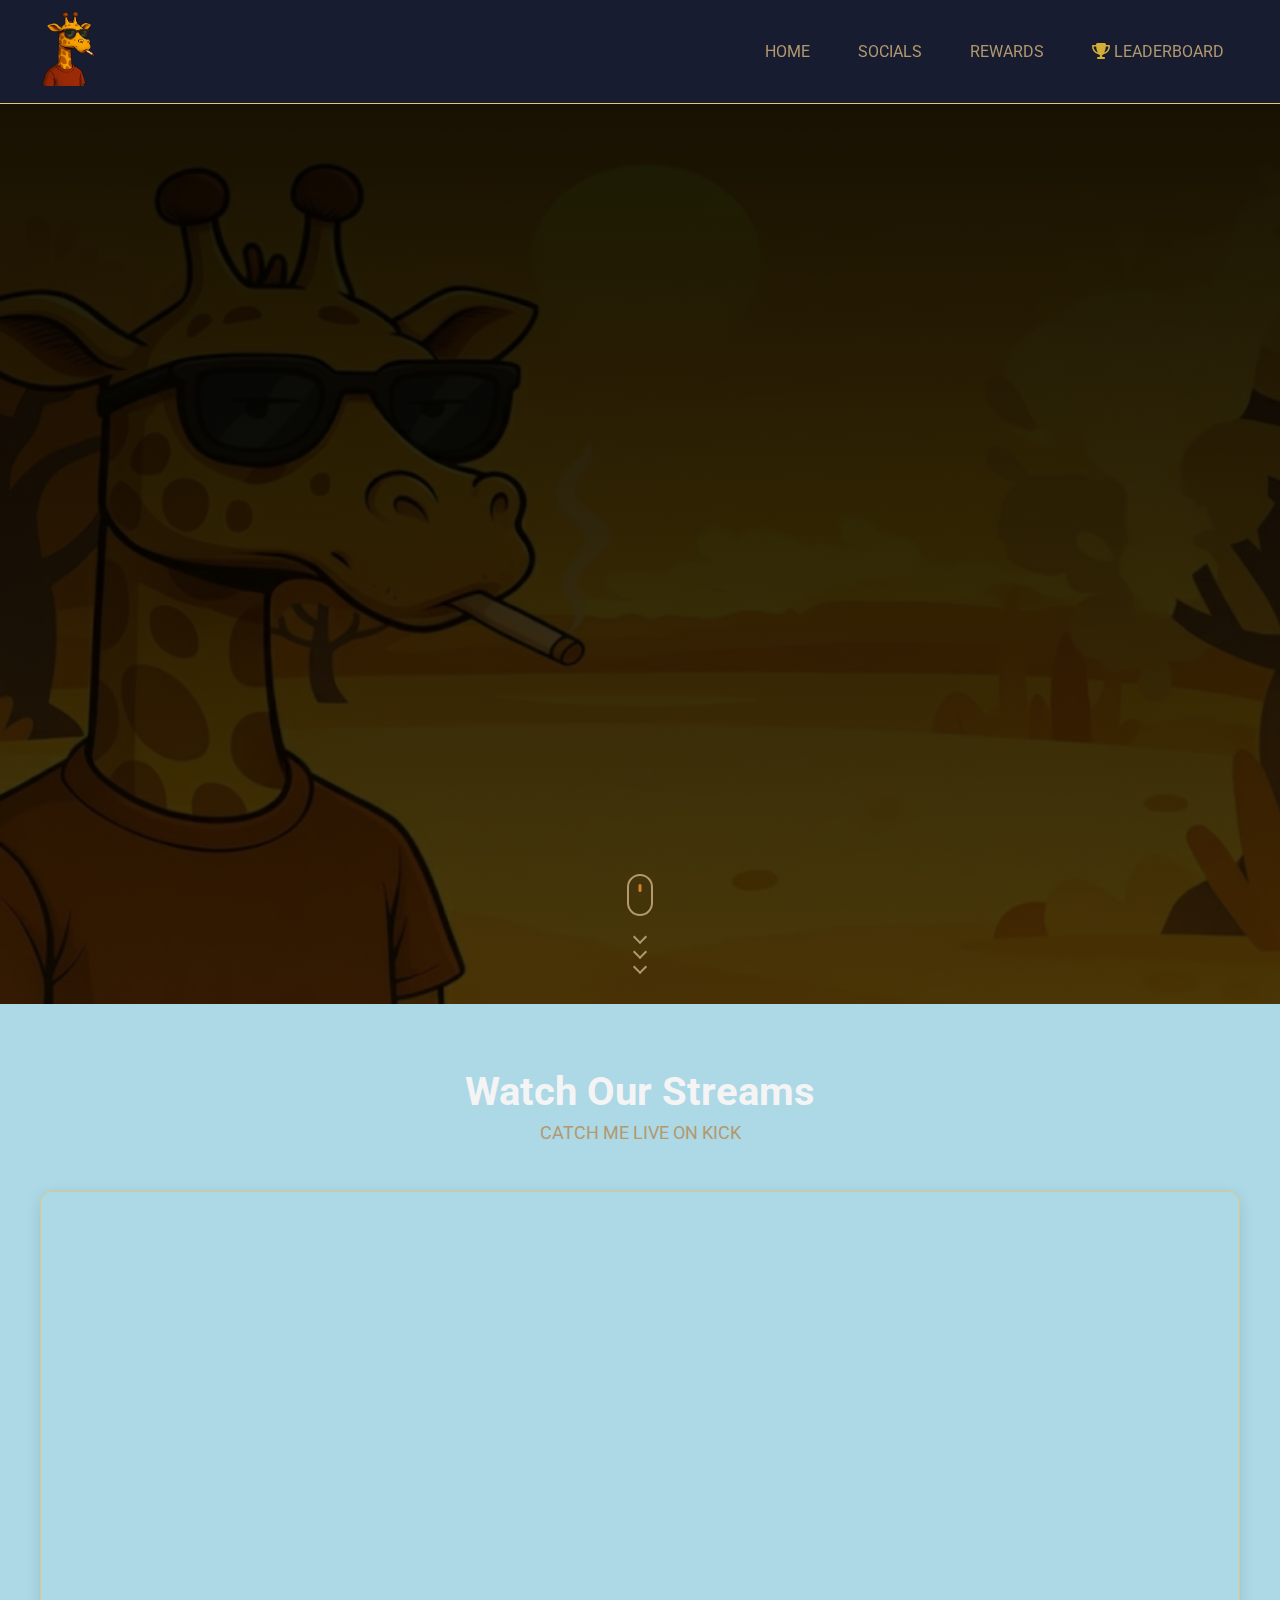
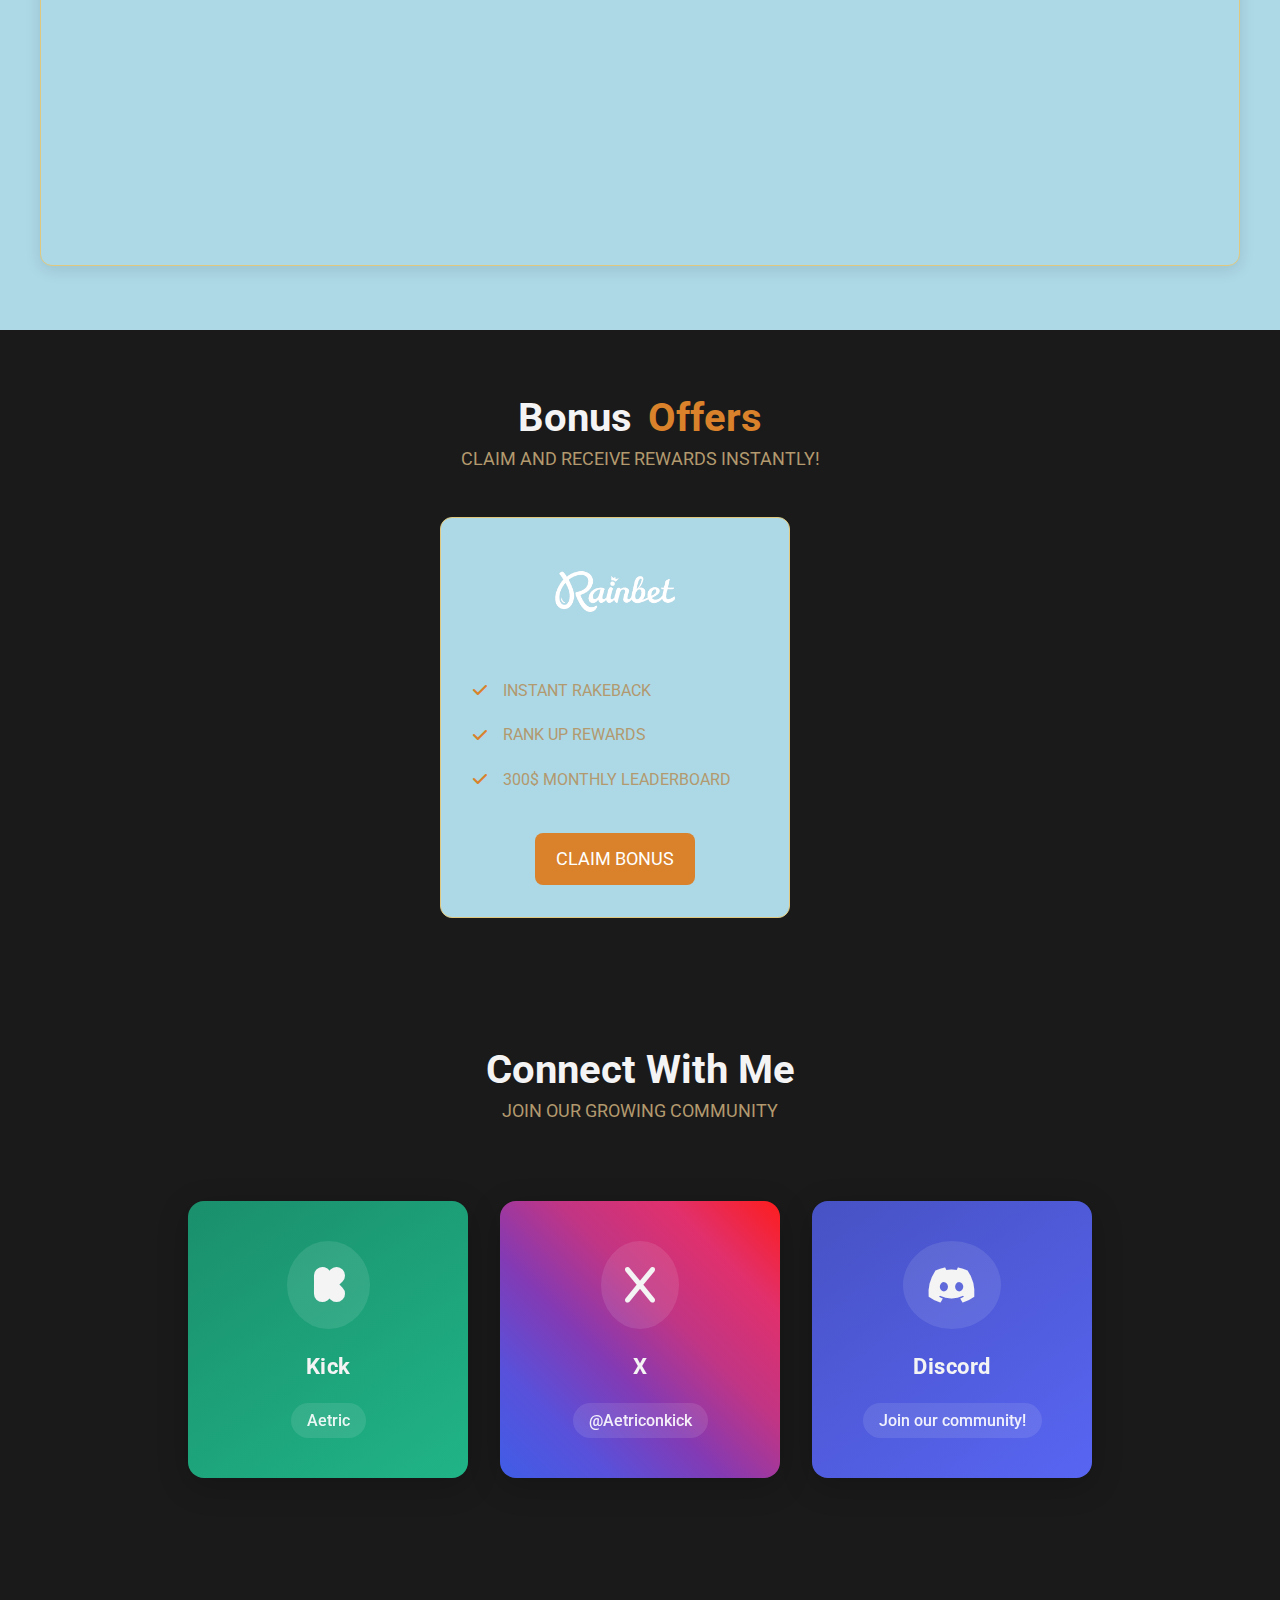
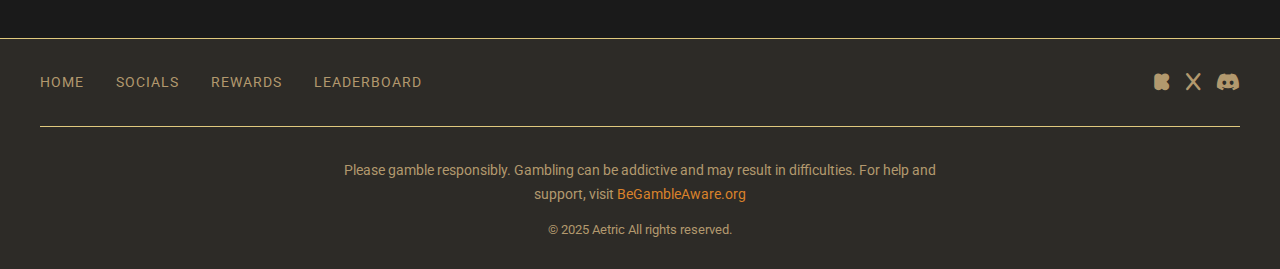
<file: index.html>
<!DOCTYPE html>
<html lang="en">

<head>
    <meta charset="UTF-8">
    <meta name="viewport" content="width=device-width, initial-scale=1.0">
    <title>Aetric</title>
    <link href="https://cdnjs.cloudflare.com/ajax/libs/font-awesome/6.0.0/css/all.min.css" rel="stylesheet">
    <link rel="stylesheet" href="https://cdnjs.cloudflare.com/ajax/libs/font-awesome/6.7.2/css/all.min.css"
        integrity="sha512-Evv84Mr4kqVGRNSgIGL/F/aIDqQb7xQ2vcrdIwxfjThSH8CSR7PBEakCr51Ck+w+/U6swU2Im1vVX0SVk9ABhg=="
        crossorigin="anonymous" referrerpolicy="no-referrer" />
    <link rel="icon" href="/assets/logo.png" type="image/png">
    <link rel="stylesheet" href="/css/style.css">

    <!-- SEO Meta Tags -->
    <meta name="description" content="Best Rainbet Rewards and Exclusive Bonuses!">
    <meta name="keywords" content="Aetric, online gaming, casino, collaboration, entertainment, Rainbet">
    <meta name="author" content="Aetric">

    <!-- Open Graph / Facebook -->
    <meta property="og:type" content="website">
    <meta property="og:url" content="https://www.bcdengs.com/">
    <meta property="og:title" content="Aetric">
    <meta property="og:description" content="Best Rainbet Rewards and Exclusive Bonuses!">
    <meta property="og:image"
        content="/assets/logo.png">

    <!-- Twitter -->
    <meta property="twitter:card" content="summary_large_image">
    <meta property="twitter:url" content="https://www.bcdengs.com/">
    <meta property="twitter:title" content="Aetric">
    <meta property="twitter:description" content="Best Rainbet Rewards and Exclusive Bonuses!">
    <meta property="twitter:image"
        content="/assets/logo.png">
    <style>
        @media (max-width: 768px) {
            .hero-content {
                display: flex;
                flex-direction: column;
            }

            .hero-content h1 {
                order: 1;
            }

            .hero-buttons {
                order: 2;
                margin-bottom: 2rem;
            }

            .hero-content p {
                order: 3;
            }
        }
    </style>
</head>

<body>
    <header class="header">
        <div class="nav-container">
            <div class="nav-left">
                <div style="display: flex; align-items: center; gap: 1rem;">
                    <a href="/" class="logo">
                        <img src="/assets/logo.png" alt="King Logo" style="width: 60px;">
                    </a>
                    
                </div>
                <div class="nav-links">
                    <a href="/" class="nav-link">HOME</a>
                    <a href="/#socials" class="nav-link">SOCIALS</a>
                    <a href="/rewards" class="nav-link">REWARDS</a>
                    <a href="/leaderboard/rainbet" class="nav-link"><i class="fas fa-trophy" style="color: #d4af37"></i>
                        LEADERBOARD</a>
                </div>
                <button class="mobile-menu-btn">
                    <i class="fas fa-bars"></i>
                </button>
            </div>
        </div>
    </header>

    <div class="mobile-menu">
        <button class="close-menu">
            <i class="fas fa-times"></i>
        </button>
        <div class="nav-links">
            <a href="/" class="nav-link">HOME</a>
            <a href="/#socials" class="nav-link">SOCIALS</a>
            <a href="/rewards" class="nav-link">REWARDS</a>
            <a href="/leaderboard/rainbet" class="nav-link"><i class="fas fa-trophy" style="color: #d4af37"></i>
                LEADERBOARD</a>
        </div>
    </div>

    <section class="hero">
        <div class="floating-images">
            <img src="/assets/hammer.png" alt="floating icon 1" class="float-img float-1">
            <img src="/assets/sword.png" alt="floating icon 2" class="float-img float-2">
            <img src="/assets/wild.png" alt="floating icon 3" class="float-img float-3">
            <img src="/assets/chest.png" alt="floating icon 4" class="float-img float-4">
        </div>
        <div class="hero-content">
            <h1>Welcome to Aetric Rewards!</h1>
            <p>SIGN UP TO RAINBET USING CODE AETRIC AND GET THE BEST EXCLUSIVE REWARDS!</p>
            <div class="hero-buttons">
                <a href="https://rainbet.com/?r=Aetric" target="_blank" class="hero-btn signup-btn">
                    <img src="/assets/rainbet-signup.png" alt="Sign Up" style="width: 16px; height: 16px;">
                    Sign Up
                </a>
                <a href="/leaderboard/rainbet" class="hero-btn leaderboard-btn">
                    <i class="fas fa-trophy"></i>
                    Leaderboard
                </a>
            </div>
        </div>
        <div class="scroll-indicator">
            <div class="mouse">
                <div class="wheel"></div>
            </div>
            <div class="arrows">
                <span></span>
                <span></span>
                <span></span>
            </div>
        </div>
    </section>

    <!-- Add this after the bonus section and before social section -->
    <section class="stream-section">
        <div class="section-title">
            <h2 class="bonus-title">Watch Our Streams</h2>
            <p class="bonus-subtitle">CATCH ME LIVE ON KICK</p>
        </div>
        <div class="stream-container">
            <iframe src="https://player.kick.com/Aetric" frameborder="0" allowfullscreen="true" scrolling="no"
                class="stream-embed">
            </iframe>
        </div>
    </section>

    <section class="bonus-section" id="bonuses">
        <div class="section-title">
            <h2 class="bonus-title">Bonus <span style="color: var(--primary-blue)">Offers</span></h2>
            <p class="bonus-subtitle">CLAIM AND RECEIVE REWARDS INSTANTLY!</p>
        </div>
        <div class="bonus-grid">
            <div class="bonus-card">
                <img src="/assets/rainbet.png" alt="Platform Logo">
                <ul class="bonus-features">
                    <li class="bonus-feature">
                        <i class="fas fa-check"></i>
                        <span>INSTANT RAKEBACK</span>
                    </li>
                    <li class="bonus-feature">
                        <i class="fas fa-check"></i>
                        <span>RANK UP REWARDS</span>
                    </li>
                    <li class="bonus-feature">
                        <i class="fas fa-check"></i>
                        <span>300$ MONTHLY LEADERBOARD</span>
                    </li>
                </ul>
                <a href="https://rainbet.com/?r=Aetric" target="_blank" class="claim-btn"
                    style="text-decoration: none; color: white; text-align: center;">CLAIM BONUS</a>
            </div>
        </div>
    </section>

    <section class="social-section" id="socials">
        <div class="section-title">
            <h2 class="bonus-title">Connect With Me</h2>
            <p class="bonus-subtitle">JOIN OUR GROWING COMMUNITY</p>
        </div>
        <div class="social-grid">
            <a href="https://kick.com/Aetric" class="social-card"
                style="background: linear-gradient(145deg, #1a8f6c, #20B486);">
                <i class="fa-brands fa-kickstarter-k social-icon"></i>
                <div class="social-name">Kick</div>
                <div class="social-handle">Aetric</div>
            </a>
            <a href="https://x.com/aetriconkick" class="social-card"
                style="background: linear-gradient(45deg, #405DE6, #5851DB, #833AB4, #C13584, #E1306C, #FD1D1D);">
                <i class="fab fa-x social-icon"></i>
                <div class="social-name">X</div>
                <div class="social-handle">@Aetriconkick</div>
            </a>
            <a href="https://discord.gg/aetric" class="social-card"
                style="background: linear-gradient(145deg, #4752c4, #5865F2);">
                <i class="fab fa-discord social-icon"></i>
                <div class="social-name">Discord</div>
                <div class="social-handle">Join our community!</div>
            </a>
        </div>
    </section>

    <!-- Footer -->
    <footer class="footer">
        <div class="footer-content">
            <div class="footer-top">
                <div class="footer-links">
                    <a href="/" class="footer-link">Home</a>
                    <a href="/#socials" class="footer-link">Socials</a>
                    <a href="/rewards" class="footer-link">Rewards</a>
                    <a href="/leaderboard/rainbet" class="footer-link">Leaderboard</a>
                </div>
                <div class="footer-social">
                    <a href="https://kick.com/Aetric"><i class="fa-brands fa-kickstarter-k"></i></a>
                    <a href="https://x.com/aetriconkick"><i class="fab fa-x"></i></a>
                    <a href="https://discord.gg/tUrAhmZEbK"><i class="fab fa-discord"></i></a>
                </div>
            </div>
            <div class="gamble-aware">
                <p class="gamble-aware-text">
                    Please gamble responsibly. Gambling can be addictive and may result in difficulties. For help and
                    support, visit <a href="https://www.begambleaware.org" target="_blank" rel="noopener noreferrer"
                        class="gamble-aware-link">BeGambleAware.org</a>
                </p>
            </div>
            <p class="footer-text">&copy; 2025 Aetric All rights reserved.</p>
        </div>
    </footer>

    <script>
        // Mobile menu functionality
        const mobileMenuBtn = document.querySelector('.mobile-menu-btn');
        const closeMenuBtn = document.querySelector('.close-menu');
        const mobileMenu = document.querySelector('.mobile-menu');
        const mobileMenuLinks = document.querySelectorAll('.mobile-menu .nav-link');

        // Open mobile menu
        mobileMenuBtn.addEventListener('click', (e) => {
            e.stopPropagation();
            mobileMenu.classList.add('active');
            document.body.style.overflow = 'hidden';
        });

        // Close mobile menu
        closeMenuBtn.addEventListener('click', () => {
            mobileMenu.classList.remove('active');
            document.body.style.overflow = 'auto';
        });

        // Close menu when clicking a link
        mobileMenuLinks.forEach(link => {
            link.addEventListener('click', () => {
                mobileMenu.classList.remove('active');
                document.body.style.overflow = 'auto';
            });
        });

        // Close menu when clicking outside
        document.addEventListener('click', (e) => {
            if (mobileMenu.classList.contains('active') &&
                !mobileMenu.contains(e.target) &&
                !mobileMenuBtn.contains(e.target)) {
                mobileMenu.classList.remove('active');
                document.body.style.overflow = 'auto';
            }
        });

        // Smooth scroll for navigation
        document.querySelectorAll('a[href*="#"]').forEach(anchor => {
            anchor.addEventListener('click', function (e) {
                const href = this.getAttribute('href');
                // If we're not on the home page and trying to access a section
                if (href.startsWith('/#') && window.location.pathname !== '/') {
                    // Don't prevent default - let the browser navigate to home page
                    return;
                }

                e.preventDefault();
                const targetId = href.split('#')[1];
                const target = document.querySelector('#' + targetId);
                if (target) {
                    target.scrollIntoView({
                        behavior: 'smooth',
                        block: 'start'
                    });
                }
            });
        });

        // Add scroll effect to header
        const header = document.querySelector('.header');
        let lastScroll = 0;

        window.addEventListener('scroll', () => {
            const currentScroll = window.pageYOffset;

            if (currentScroll <= 0) {
                header.classList.remove('scroll-up');
                return;
            }

            if (currentScroll > lastScroll && !header.classList.contains('scroll-down')) {
                header.classList.remove('scroll-up');
                header.classList.add('scroll-down');
            } else if (currentScroll < lastScroll && header.classList.contains('scroll-down')) {
                header.classList.remove('scroll-down');
                header.classList.add('scroll-up');
            }
            lastScroll = currentScroll;
        });
    </script>
<script defer src="https://static.cloudflareinsights.com/beacon.min.js/vcd15cbe7772f49c399c6a5babf22c1241717689176015" integrity="sha512-ZpsOmlRQV6y907TI0dKBHq9Md29nnaEIPlkf84rnaERnq6zvWvPUqr2ft8M1aS28oN72PdrCzSjY4U6VaAw1EQ==" data-cf-beacon='{"rayId":"94d25d670e66d758","version":"2025.5.0","r":1,"token":"332769ee6b8a4d008785502ac76bb2b2","serverTiming":{"name":{"cfExtPri":true,"cfEdge":true,"cfOrigin":true,"cfL4":true,"cfSpeedBrain":true,"cfCacheStatus":true}}}' crossorigin="anonymous"></script>
</body>

</html>
</file>
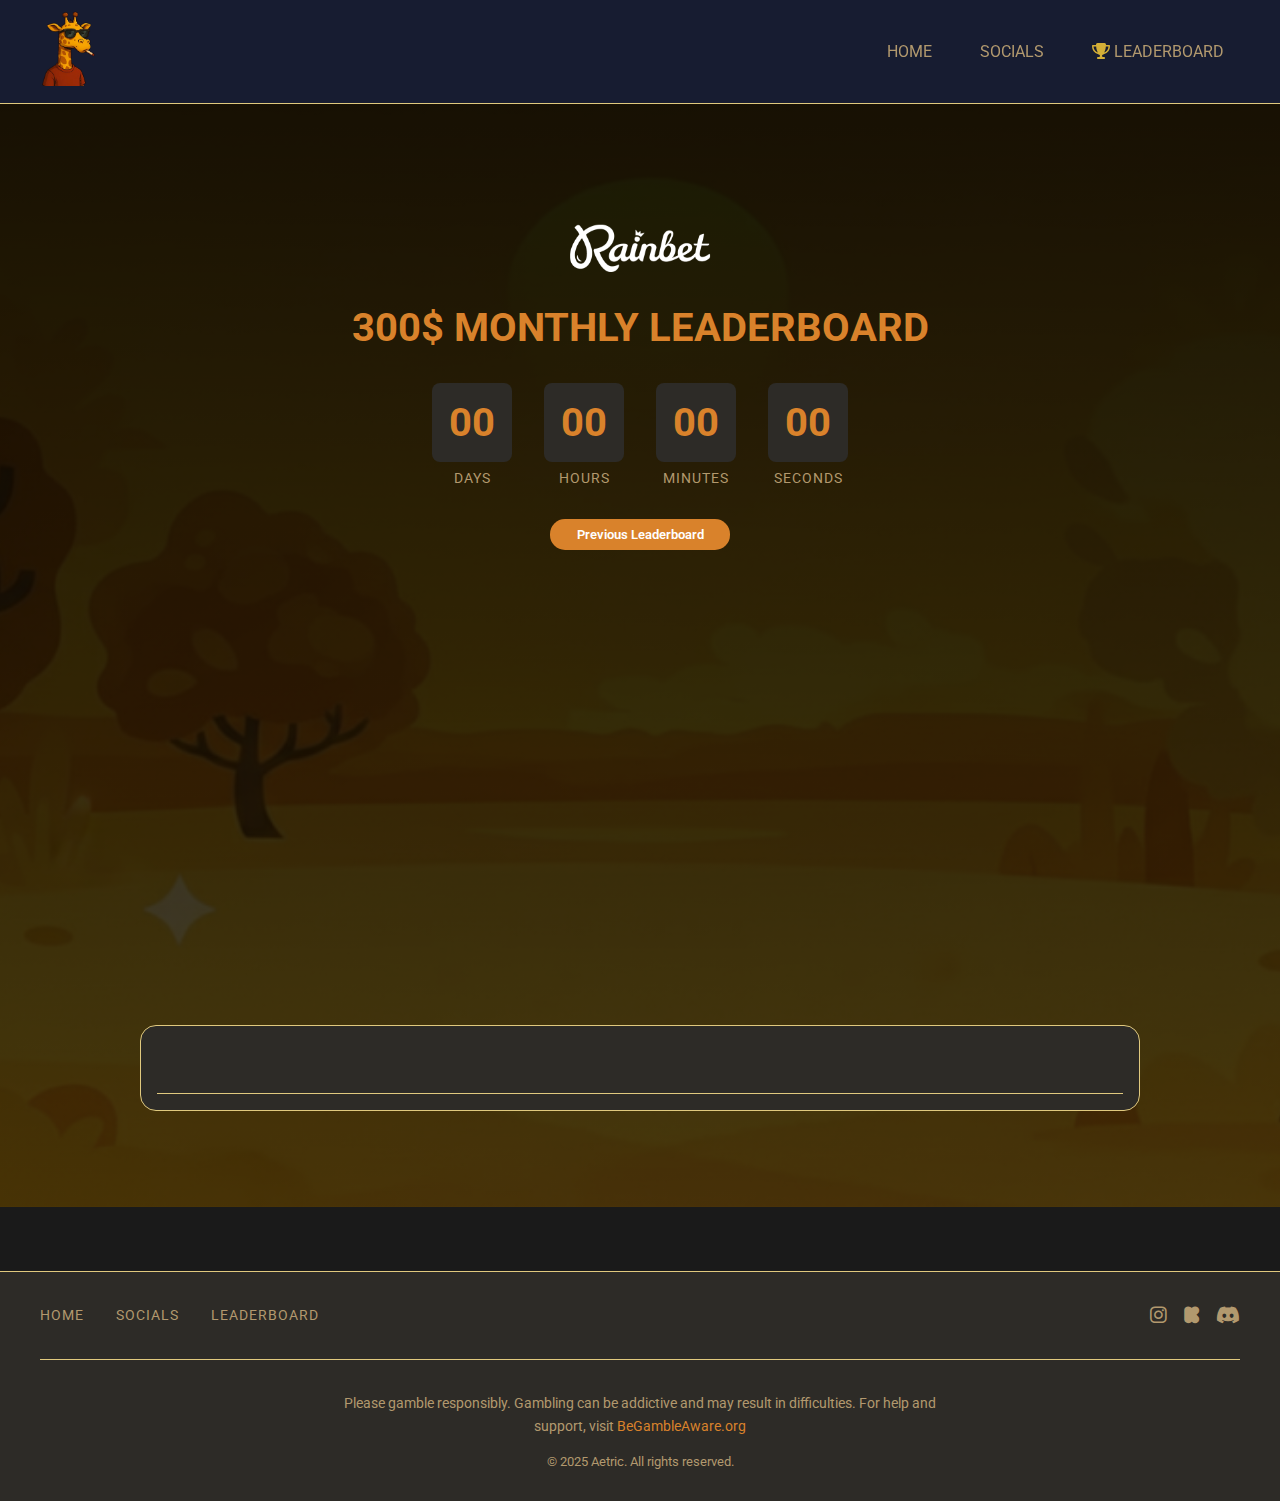
<file: leaderboard/rainbet/index.html>
<!DOCTYPE html>
<html lang="en">
<head>
    <meta charset="UTF-8" />
    <meta name="viewport" content="width=device-width, initial-scale=1" />
    <title>Aetric</title>
    <link href="https://cdnjs.cloudflare.com/ajax/libs/font-awesome/6.0.0/css/all.min.css" rel="stylesheet" />
    <link
      rel="stylesheet"
      href="https://cdnjs.cloudflare.com/ajax/libs/font-awesome/6.7.2/css/all.min.css"
      integrity="sha512-Evv84Mr4kqVGRNSgIGL/F/aIDqQb7xQ2vcrdIwxfjThSH8CSR7PBEakCr51Ck+w+/U6swU2Im1vVX0SVk9ABhg=="
      crossorigin="anonymous"
      referrerpolicy="no-referrer"
    />
    <link rel="icon" href="/assets/logo.png" type="image/png" />
    <link rel="stylesheet" href="/css/style.css" />

    <style>
      /* Your existing styles abbreviated */
      .leaderboard-logo {
          height: 100px;
      }

      /* Modal Styling */
      .modal {
        display: none;
        position: fixed;
        z-index: 9999;
        left: 0;
        top: 0;
        width: 100%;
        height: 100%;
        overflow: auto;
        background-color: rgba(0,0,0,0.6);
        backdrop-filter: blur(3px);
      }

      .modal-content {
        background-color: #222;
        margin: 5% auto;
        padding: 20px;
        border-radius: 10px;
        width: 90%;
        max-width: 900px !important;
        min-width: 340px;
        color: white;
        box-shadow: 0 0 15px rgba(73,144,226,0.8);
        font-family: Arial, sans-serif;
        overflow-x: auto;
      }

      .close-btn {
        color: #999;
        float: right;
        font-size: 28px;
        font-weight: bold;
        cursor: pointer;
        position: relative;
        z-index: 2;
      }

      .close-btn:hover {
        color: #ddd;
      }

      /* Hide floating images from modal */
      .modal-content .floating-images {
        display: none;
      }

      .modal-leaderboard-top3 {
        display: flex;
        justify-content: space-evenly;
        margin-bottom: 1.5rem;
        flex-wrap: wrap;
        gap: 1rem;
      }

      .modal-leaderboard-top3 > div,
      .top-winners .winner-card {
        flex: 1;
        min-width: 200px;
        max-width: 240px;
        background: rgba(35,37,60,0.85);
        box-shadow: 0 4px 32px 6px #0005;
        border-radius: 18px;
        padding: 2rem 1.2rem 1.2rem 1.2rem;
        margin: 0 .2rem;
        text-align: center;
      }

.top-winners .place-badge {
  display: flex;                  /* Use flexbox for centering */
  justify-content: center;        /* Center horizontally */
  align-items: center;            /* Center vertically */
  width: 2.4em;                  /* Fixed width to create circle */
  height: 2.4em;                 /* Fixed height equal to width */
  border-radius: 50%;             /* Fully rounded to form circle */
  background: var(--primary-blue, #4687e6);
  color: #fff;
  font-weight: bold;
  font-size: 1.2em;
  margin-bottom: 0.4em;
  padding: 0;                    /* Remove padding to keep circle shape */
  line-height: normal;           /* Reset line-height */
}


      .winner-card .username {
        font-size: 1.3em;
        font-weight: bold;
        letter-spacing: 1px;
        margin: 0.7em 0 0.3em 0;
      }

      .winner-card .stats {
        margin-top: 0.5em;
      }

      .winner-card .stats .label {
        font-size: 0.93em;
        color: #bac8e4;
      }

      .winner-card .stats .value {
        display: block;
        font-weight: bold;
        color: #fff;
        font-size: 1.1em;
        margin-bottom: .5em;
      }

      .modal-leaderboard-table {
        width: 100%;
        border-collapse: collapse;
        margin-top: 1rem;
      }

      .modal-leaderboard-table th,
      .modal-leaderboard-table td {
        border: 1px solid #444;
        text-align: left;
        padding: 8px;
        font-size: 0.9rem;
        color: white;
      }

      /* Center the Previous Leaderboard button */
      #prevBtnContainer {
        display: flex;
        justify-content: center;
        margin-top: 1rem;
      }

      #showPrevLeaderboardBtn {
        padding: 0.5rem 1.5rem;
        background: var(--primary-blue);
        color: white;
        border: none;
        border-radius: 15px;
        cursor: pointer;
        font-weight: 600;
        min-width: 180px;
        transition: background-color 0.3s ease;
      }
      #showPrevLeaderboardBtn:hover {
        background: #3a6bb5;
      }
    </style>
</head>
<body>
    <header class="header">
        <div class="nav-container">
            <div class="nav-left">
                <div style="display: flex; align-items: center; gap: 1rem;">
                    <a href="/" class="logo">
                        <img src="/assets/logo.png" alt="King Logo" style="width: 60px;" />
                    </a>
                </div>
                <div class="nav-links">
                    <a href="/" class="nav-link">HOME</a>
                    <a href="/#socials" class="nav-link">SOCIALS</a>
                    <a href="/leaderboard/rainbet" class="nav-link active">
                        <i class="fas fa-trophy" style="color: #d4af37"></i> LEADERBOARD
                    </a>
                </div>
                <button class="mobile-menu-btn"><i class="fas fa-bars"></i></button>
            </div>
        </div>
    </header>

    <!-- Mobile Menu -->
    <div class="mobile-menu">
        <button class="close-menu"><i class="fas fa-times"></i></button>
        <div class="nav-links">
            <a href="/" class="nav-link">HOME</a>
            <a href="/#socials" class="nav-link">SOCIALS</a>
            <a href="/leaderboard/rainbet" class="nav-link active">
                <i class="fas fa-trophy" style="color: #d4af37"></i> LEADERBOARD
            </a>
        </div>
    </div>

    <section class="leaderboard-section">
        <div class="section-title">
            <div class="leaderboard-switcher">
                <a href="/leaderboard/rainbet" class="switcher-item active">
                    <img src="/assets/rainbet.png" alt="Rainbet" class="leaderboard-logo" />
                </a>
            </div>
            <h2 class="bonus-title"><span style="color: var(--primary-blue)">300$ MONTHLY LEADERBOARD</span></h2>
            <div class="countdown">
                <div class="countdown-item"><span id="days">00</span><label>Days</label></div>
                <div class="countdown-item"><span id="hours">00</span><label>Hours</label></div>
                <div class="countdown-item"><span id="minutes">00</span><label>Minutes</label></div>
                <div class="countdown-item"><span id="seconds">00</span><label>Seconds</label></div>
            </div>

            <!-- Centered Previous Leaderboard Button -->
            <div id="prevBtnContainer">
              <button id="showPrevLeaderboardBtn">Previous Leaderboard</button>
            </div>
        </div>

        <!-- Top 3 Winners -->
        <div class="top-winners">
            <div class="floating-images">
                <img src="/assets/hammer.png" alt="floating icon 1" class="float-img float-1" />
                <img src="/assets/sword.png" alt="floating icon 2" class="float-img float-2" />
                <img src="/assets/wild.png" alt="floating icon 3" class="float-img float-3" />
                <img src="/assets/chest.png" alt="floating icon 4" class="float-img float-4" />
            </div>
            <div class="winner-card silver">
                <div class="place-badge">2</div>
                <div class="medal"><img src="/assets/silver.png" alt="wild medal" /></div>
                <h3 class="username" id="winner-2-username"></h3>
                <div class="stats">
                    <div class="wagered"><span class="label">Wagered</span><span class="value" id="winner-2-wagered"></span></div>
                    <div class="prize"><span class="label">Prize</span><span class="value" id="winner-2-prize"></span></div>
                </div>
            </div>
            <div class="winner-card gold">
                <div class="place-badge">1</div>
                <div class="medal"><img src="/assets/gold.png" alt="golden medal" /></div>
                <h3 class="username" id="winner-1-username"></h3>
                <div class="stats">
                    <div class="wagered"><span class="label">Wagered</span><span class="value" id="winner-1-wagered"></span></div>
                    <div class="prize"><span class="label">Prize</span><span class="value" id="winner-1-prize"></span></div>
                </div>
            </div>
            <div class="winner-card bronze">
                <div class="place-badge">3</div>
                <div class="medal"><img src="/assets/bronze.png" alt="bronze medal" /></div>
                <h3 class="username" id="winner-3-username"></h3>
                <div class="stats">
                    <div class="wagered"><span class="label">Wagered</span><span class="value" id="winner-3-wagered"></span></div>
                    <div class="prize"><span class="label">Prize</span><span class="value" id="winner-3-prize"></span></div>
                </div>
            </div>
        </div>

        <!-- Leaderboard Table -->
        <div class="leaderboard-table-container">
            <table class="leaderboard-table">
                <thead>
                    <tr>
                        <th>Rank</th>
                        <th>Username</th>
                        <th>Wagered</th>
                        <th>Prize</th>
                    </tr>
                </thead>
                <tbody></tbody>
            </table>
        </div>
    </section>

    <!-- Previous Leaderboard Modal -->
    <div id="prevLeaderboardModal" class="modal">
      <div class="modal-content leaderboard-section">
        <span class="close-btn" id="modalCloseBtn">&times;</span>
        <h2 class="bonus-title" style="text-align:center; margin-bottom: 1rem;">
          <span style="color: var(--primary-blue)">Previous Leaderboard</span>
        </h2>

        <!-- Top 3 Winners styled same as main page -->
        <div class="top-winners">
          <div class="floating-images"></div> <!-- hidden in modal -->
          <div class="winner-card silver">
            <div class="place-badge">2</div>
            <div class="medal"><img src="/assets/silver.png" alt="silver medal" style="max-width:70px;"></div>
            <h3 class="username" id="prev-winner-2-name"></h3>
            <div class="stats">
              <div class="wagered"><span class="label">Wagered</span><span class="value" id="prev-winner-2-wager"></span></div>
              <div class="prize"><span class="label">Prize</span><span class="value" id="prev-winner-2-prize"></span></div>
            </div>
          </div>

          <div class="winner-card gold">
            <div class="place-badge">1</div>
            <div class="medal"><img src="/assets/gold.png" alt="gold medal" style="max-width:84px;"></div>
            <h3 class="username" id="prev-winner-1-name"></h3>
            <div class="stats">
              <div class="wagered"><span class="label">Wagered</span><span class="value" id="prev-winner-1-wager"></span></div>
              <div class="prize"><span class="label">Prize</span><span class="value" id="prev-winner-1-prize"></span></div>
            </div>
          </div>

          <div class="winner-card bronze">
            <div class="place-badge">3</div>
            <div class="medal"><img src="/assets/bronze.png" alt="bronze medal" style="max-width:70px;"></div>
            <h3 class="username" id="prev-winner-3-name"></h3>
            <div class="stats">
              <div class="wagered"><span class="label">Wagered</span><span class="value" id="prev-winner-3-wager"></span></div>
              <div class="prize"><span class="label">Prize</span><span class="value" id="prev-winner-3-prize"></span></div>
            </div>
          </div>
        </div>

        <!-- Leaderboard Table -->
        <div class="leaderboard-table-container">
          <table class="leaderboard-table">
            <thead>
              <tr><th>Rank</th><th>Username</th><th>Wagered</th><th>Prize</th></tr>
            </thead>
            <tbody id="prevLeaderboardTableBody"></tbody>
          </table>
        </div>
      </div>
    </div>

    <footer class="footer">
        <div class="footer-content">
            <div class="footer-top">
                <div class="footer-links">
                    <a href="/" class="footer-link">Home</a>
                    <a href="/#socials" class="footer-link">Socials</a>
                    <a href="/leaderboard/rainbet" class="footer-link">Leaderboard</a>
                </div>
                <div class="footer-social">
                    <a href="https://www.instagram.com/"><i class="fab fa-instagram"></i></a>
                    <a href="https://kick.com/"><i class="fa-brands fa-kickstarter-k"></i></a>
                    <a href="https://discord.gg/tUrAhmZEbK"><i class="fab fa-discord"></i></a>
                </div>
            </div>
            <div class="gamble-aware">
                <p class="gamble-aware-text">
                    Please gamble responsibly. Gambling can be addictive and may result in difficulties. For help and
                    support, visit <a href="https://www.begambleaware.org" target="_blank" rel="noopener noreferrer"
                        class="gamble-aware-link">BeGambleAware.org</a>
                </p>
            </div>
            <p class="footer-text">&copy; 2025 Aetric. All rights reserved.</p>
        </div>
    </footer>

    <script>
      // Mobile menu functionality
      const mobileMenuBtn = document.querySelector('.mobile-menu-btn');
      const closeMenuBtn = document.querySelector('.close-menu');
      const mobileMenu = document.querySelector('.mobile-menu');
      const mobileMenuLinks = document.querySelectorAll('.mobile-menu .nav-link');

      mobileMenuBtn.addEventListener('click', (e) => {
        e.stopPropagation();
        mobileMenu.classList.add('active');
        document.body.style.overflow = 'hidden';
      });
      closeMenuBtn.addEventListener('click', () => {
        mobileMenu.classList.remove('active');
        document.body.style.overflow = 'auto';
      });
      mobileMenuLinks.forEach(link => {
        link.addEventListener('click', () => {
          mobileMenu.classList.remove('active');
          document.body.style.overflow = 'auto';
        });
      });
      document.addEventListener('click', (e) => {
        if (mobileMenu.classList.contains('active') &&
          !mobileMenu.contains(e.target) &&
          !mobileMenuBtn.contains(e.target)) {
          mobileMenu.classList.remove('active');
          document.body.style.overflow = 'auto';
        }
      });

      // Countdown update functionality
      function updateCountdown(endTime) {
        const countDownDate = endTime;
        const x = setInterval(function () {
          const now = new Date().getTime();
          const distance = countDownDate - now;
          const days = Math.floor(distance / (1000 * 60 * 60 * 24));
          const hours = Math.floor((distance % (1000 * 60 * 60 * 24)) / (1000 * 60 * 60));
          const minutes = Math.floor((distance % (1000 * 60 * 60)) / (1000 * 60));
          const seconds = Math.floor((distance % (1000 * 60)) / 1000);
          document.getElementById("days").innerHTML = String(days).padStart(2, '0');
          document.getElementById("hours").innerHTML = String(hours).padStart(2, '0');
          document.getElementById("minutes").innerHTML = String(minutes).padStart(2, '0');
          document.getElementById("seconds").innerHTML = String(seconds).padStart(2, '0');
          if (distance < 0) {
            clearInterval(x);
            document.querySelector(".countdown").innerHTML = "COMPETITION ENDED";
          }
        }, 1000);
      }

      async function fetchLeaderboardData() {
        try {
          const [leaderboardResponse, countdownResponse] = await Promise.all([
            fetch('https://aetricrewardsdata.vercel.app/api/leaderboard/rainbet'),
            fetch('https://aetricrewardsdata.vercel.app/api/countdown/rainbet')
          ]);
          if (!leaderboardResponse.ok || !countdownResponse.ok) throw new Error('Network response was not ok');
          const leaderboardData = await leaderboardResponse.json();
          const countdownData = await countdownResponse.json();
          return {
            leaderboard: leaderboardData.leaderboard,
            prizes: leaderboardData.prizes,
            startTime: new Date(leaderboardData.startTime).getTime(),
            endTime: new Date(leaderboardData.endTime).getTime(),
            percentageLeft: countdownData.percentageLeft
          };
        } catch (error) {
          console.error('Error fetching data:', error);
          return null;
        }
      }

      function updateLeaderboard(leaderboardData, prizes) {
        function findPrize(pos) {
          const prizeObj = prizes.find(p => p.position === pos);
          return prizeObj ? prizeObj.reward : '-';
        }
        for(let i=0; i<3; i++) {
          const player = leaderboardData[i];
          const prize = findPrize(i+1);
          if(player){
            document.getElementById(`winner-${i+1}-username`).textContent = player.name;
            document.getElementById(`winner-${i+1}-wagered`).textContent = `$${Number(player.wager).toLocaleString(undefined, {minimumFractionDigits:0, maximumFractionDigits:0})}`;
            document.getElementById(`winner-${i+1}-prize`).textContent = `$${prize}`;
          }
        }
        const tbody = document.querySelector('.leaderboard-table tbody');
        tbody.innerHTML = '';
        for(let i=3; i<10; i++){
          const player = leaderboardData[i];
          const prize = findPrize(i+1);
          if(player){
            const row = document.createElement('tr');
            row.innerHTML = `<td>${i+1}</td><td>${player.name}</td><td>$${Number(player.wager).toLocaleString(undefined, {minimumFractionDigits:0, maximumFractionDigits:0})}</td><td>$${prize}</td>`;
            tbody.appendChild(row);
          }
        }
      }

      async function initializeAndUpdate() {
        const data = await fetchLeaderboardData();
        if(data){
          updateCountdown(data.endTime);
          updateLeaderboard(data.leaderboard, data.prizes);
          window.currentPrizes = data.prizes;
        }
        setInterval(async () => {
          const updated = await fetchLeaderboardData();
          if(updated){
            updateLeaderboard(updated.leaderboard, updated.prizes);
            window.currentPrizes = updated.prizes;
          }
        }, 60000);
      }

      document.addEventListener('DOMContentLoaded', () => {
        initializeAndUpdate();

        const modal = document.getElementById('prevLeaderboardModal');
        const closeBtn = document.getElementById('modalCloseBtn');
        const showPrevBtn = document.getElementById('showPrevLeaderboardBtn');

        function findPrizeByPosition(pos) {
          if(!window.currentPrizes) return '-';
          const prizeObj = window.currentPrizes.find(p => p.position === pos);
          return prizeObj ? `$${prizeObj.reward.toLocaleString()}` : '-';
        }

        async function populatePreviousLeaderboard() {
          try {
            const res = await fetch('https://aetricrewardsdata.vercel.app/api/prev-leaderboard/rainbet');
            if(!res.ok) throw new Error('Failed to fetch previous leaderboard');
            const data = await res.json();
            const leaderboard = data.leaderboard || [];

            for(let i=0; i<3; i++){
              const ply = leaderboard[i] || {};
              document.getElementById(`prev-winner-${i+1}-name`).textContent = ply.name || '-';
              document.getElementById(`prev-winner-${i+1}-wager`).textContent = ply.wager != null 
                ? `$${Number(ply.wager).toLocaleString(undefined, {minimumFractionDigits:0, maximumFractionDigits:0})}` : '-';
              document.getElementById(`prev-winner-${i+1}-prize`).textContent = findPrizeByPosition(i+1);
            }

            const tbody = document.getElementById('prevLeaderboardTableBody');
            tbody.innerHTML = '';
            for(let i=3; i<10; i++){
              const ply = leaderboard[i] || {};
              const rank = i+1;
              const name = ply.name || '-';
              const wager = ply.wager != null ? `$${Number(ply.wager).toLocaleString(undefined, {minimumFractionDigits:0, maximumFractionDigits:0})}` : '-';
              const prize = findPrizeByPosition(rank);
              const tr = document.createElement('tr');
              tr.innerHTML = `<td>${rank}</td><td>${name}</td><td>${wager}</td><td>${prize}</td>`;
              tbody.appendChild(tr);
            }
          } catch(e) {
            alert('Failed to load previous leaderboard');
            console.error(e);
          }
        }

        showPrevBtn.addEventListener('click', async () => {
          await populatePreviousLeaderboard();
          modal.style.display = 'block';
        });
        closeBtn.addEventListener('click', () => {
          modal.style.display = 'none';
        });
        window.addEventListener('click', (e) => {
          if(e.target === modal){
            modal.style.display = 'none';
          }
        });
      });
    </script>
    <script defer src="https://static.cloudflareinsights.com/beacon.min.js/vcd15cbe7772f49c399c6a5babf22c1241717689176015" integrity="sha512-ZpsOmlRQV6y907TI0dKBHq9Md29nnaEIPlkf84rnaERnq6zvWvPUqr2ft8M1aS28oN72PdrCzSjY4U6VaAw1EQ==" data-cf-beacon='{"rayId":"94d2864f082e2691","version":"2025.5.0","r":1,"token":"332769ee6b8a4d008785502ac76bb2b2","serverTiming":{"name":{"cfExtPri":true,"cfEdge":true,"cfOrigin":true,"cfL4":true,"cfSpeedBrain":true,"cfCacheStatus":true}}}' crossorigin="anonymous"></script>
</body>
</html>
</file>
<file: css/style.css>
@import url("https://fonts.googleapis.com/css2?family=Roboto:wght@300;400;500;700&family=Segoe+UI:wght@300;400;500;700&family=Anton&display=swap");

:root {
  --primary-bg: #1a1a1a;
  --secondary-bg: #ADD8E6;
  --nav-bg: #2d2b27;
  --primary-blue: #d9822b;
  --hover-blue: #3a86ff;
  --text-primary: #f4f4f5;
  --text-secondary: #b2996e;
  --border-color: #e0c97e;
}
* {
  margin: 0;
  padding: 0;
  box-sizing: border-box;
  font-family: -apple-system, BlinkMacSystemFont, "Segoe UI", Roboto,
    "Helvetica Neue", Arial, sans-serif;
}

body {
  background-color: var(--primary-bg);
  color: var(--text-primary);
  min-height: 100vh;
}

/* Header */
.header {
  background-color: rgba(23, 29, 55, 0.8);
  padding: 0.5rem;
  position: sticky;
  top: 0;
  z-index: 100;
  border-bottom: 1px solid var(--border-color);
  backdrop-filter: blur(10px);
  -webkit-backdrop-filter: blur(10px);
}

.nav-container {
  max-width: 1200px;
  margin: 0 auto;
  display: flex;
  justify-content: space-between;
  align-items: center;
}

.nav-left {
  display: flex;
  align-items: center;
  gap: 2rem;
  width: 100%;
  justify-content: space-between;
}

.logo {
  font-size: 1.8rem;
  font-weight: bold;
  color: var(--text-primary);
  text-decoration: none;
  /* all capital no spaces and use font anton from google fonts */
  font-family: "Anton", sans-serif;
  text-transform: uppercase;
  font-weight: bold;
  text-shadow: 2px 2px 4px rgba(0, 0, 0, 0.3);
  font-weight: 700;
  letter-spacing: 2px;
}

.nav-links {
  display: flex;
  gap: 1rem;
}

.nav-link {
  color: var(--text-secondary);
  text-decoration: none;
  padding: 0.5rem 1rem;
  border-radius: 4px;
  transition: all 0.3s;
}

.nav-link:hover {
  color: var(--text-primary);
  background-color: rgba(255, 255, 255, 0.1);
}

.mobile-menu-btn {
  display: none;
  background: none;
  border: none;
  color: var(--text-primary);
  font-size: 1.5rem;
  cursor: pointer;
}

/* Hero Section */
.hero {
  padding: 4rem 1rem;
  min-height: 100vh;
  text-align: center;
  background-color: var(--secondary-bg);
  position: relative;
  display: flex;
  flex-direction: column;
  justify-content: center;
  overflow: hidden;
  background-image: linear-gradient(rgba(0, 0, 0, 0.9), rgba(0, 0, 0, 0.7)),
    url("/assets/bg.png");
  background-size: cover;
  background-repeat: no-repeat;
  background-position: center center; /* Add this line */
}

.hero-content {
  max-width: 800px;
  position: relative;
  z-index: 2;
  margin: -100px auto 0;
}

.floating-images {
  position: absolute;
  top: 0;
  left: 0;
  width: 100%;
  height: 100%;
  pointer-events: none;
}

.float-img {
  position: absolute;
  width: 120px;
  height: 120px;
  object-fit: contain;
  opacity: 0.8;
}

.float-1 {
  top: 15%;
  left: 15%;
  animation: float 6s ease-in-out infinite;
}

.float-2 {
  top: 20%;
  right: 15%;
  animation: float 8s ease-in-out infinite;
  animation-delay: -1s;
}

.float-3 {
  bottom: 25%;
  left: 20%;
  animation: float 7s ease-in-out infinite;
  animation-delay: -2s;
}

.float-4 {
  bottom: 20%;
  right: 20%;
  animation: float 9s ease-in-out infinite;
  animation-delay: -3s;
}

@keyframes float {
  0%,
  100% {
    transform: translateY(0) rotate(0deg);
  }

  50% {
    transform: translateY(-20px) rotate(5deg);
  }
}

/* Scroll Indicator */
.scroll-indicator {
  position: absolute;
  bottom: 2rem;
  left: 50%;
  transform: translateX(-50%);
  display: flex;
  flex-direction: column;
  align-items: center;
  gap: 1rem;
}

.mouse {
  width: 26px;
  height: 42px;
  border: 2px solid var(--text-secondary);
  border-radius: 15px;
  position: relative;
}

.wheel {
  width: 3px;
  height: 8px;
  background: var(--primary-blue);
  position: absolute;
  top: 8px;
  left: 50%;
  transform: translateX(-50%);
  border-radius: 2px;
  animation: scroll 2s infinite;
}

.arrows {
  display: flex;
  flex-direction: column;
  align-items: center;
  gap: 5px;
}

.arrows span {
  display: block;
  width: 10px;
  height: 10px;
  border-right: 2px solid var(--text-secondary);
  border-bottom: 2px solid var(--text-secondary);
  transform: rotate(45deg);
  animation: arrows 2s infinite;
}

.arrows span:nth-child(2) {
  animation-delay: -0.2s;
}

.arrows span:nth-child(3) {
  animation-delay: -0.4s;
}

@keyframes scroll {
  0% {
    opacity: 1;
    transform: translateX(-50%) translateY(0);
  }

  100% {
    opacity: 0;
    transform: translateX(-50%) translateY(15px);
  }
}

@keyframes arrows {
  0% {
    opacity: 0;
    transform: rotate(45deg) translate(-5px, -5px);
  }

  50% {
    opacity: 1;
  }

  100% {
    opacity: 0;
    transform: rotate(45deg) translate(5px, 5px);
  }
}

/* Responsive adjustments */
@media (max-width: 768px) {
  .float-img {
    width: 80px;
    height: 80px;
  }

  .float-1 {
    top: 10%;
    left: 5%;
  }

  .float-2 {
    top: 15%;
    right: 5%;
  }

  .float-3 {
    bottom: 15%;
    left: 10%;
  }

  .float-4 {
    right: 10%;
  }
}

.hero h1 {
  font-size: 3rem;
  margin-bottom: 1.5rem;
}

.hero p {
  font-size: 1.2rem;
  color: var(--text-secondary);
  margin-bottom: 2rem;
}

/* Bonus Section */
.bonus-section {
  padding: 4rem 1rem;
}

.section-title {
  text-align: center;
  margin-bottom: 3rem;
}

.bonus-title {
  font-size: 2.5rem;
  margin-bottom: 0.5rem;
}

.bonus-subtitle {
  color: var(--text-secondary);
}

.bonus-grid {
  display: grid;
  grid-template-columns: repeat(auto-fit, minmax(300px, 400px));
  gap: 2rem;
  justify-content: center;
  max-width: 1400px;
  margin: 0 auto;
}

.bonus-card {
  background-color: var(--secondary-bg);
  border-radius: 12px;
  padding: 2rem;
  display: flex;
  flex-direction: column;
  align-items: center;
  transition: transform 0.3s ease;
  border: 1px solid var(--border-color);
  max-width: 350px;
}

.bonus-card:hover {
  transform: translateY(-5px);
}

.bonus-card img {
  width: 200px;
  height: auto;
}

.bonus-features {
  list-style: none;
  margin: 2rem 0;
  width: 100%;
}

.bonus-feature {
  display: flex;
  align-items: center;
  gap: 1rem;
  padding: 0.8rem 0;
  color: var(--text-secondary);
}

.bonus-feature i {
  color: var(--primary-blue);
}

.claim-btn {
  width: 10rem;
  padding: 1rem;
  background-color: var(--primary-blue);
  color: #000;
  border: none;
  border-radius: 8px;
  font-size: 1.1rem;
  cursor: pointer;
  transition: all 0.3s;
}

.claim-btn:hover {
  background-color: var(--hover-blue);
  transform: translateY(-2px);
}

/* Social Section */
.social-section {
  padding: 4rem 1rem;
}

.social-grid {
  display: flex;
  justify-content: center;
  gap: 2rem;
  max-width: 1200px;
  margin: 0 auto;
  padding: 2rem;
}

.social-card {
  padding: 2.5rem 2rem;
  border-radius: 16px;
  text-align: center;
  transition: all 0.3s ease;
  text-decoration: none;
  color: var(--text-primary);
  position: relative;
  overflow: hidden;
  display: flex;
  flex-direction: column;
  align-items: center;
  gap: 1rem;
  box-shadow: 0 8px 32px rgba(0, 0, 0, 0.2);
  width: 280px;
  backdrop-filter: blur(10px);
  -webkit-backdrop-filter: blur(10px);
}

.social-icon {
  font-size: 2.5rem;
  margin-bottom: 0.5rem;
  position: relative;
  z-index: 2;
  background: rgba(255, 255, 255, 0.1);
  padding: 1.5rem;
  border-radius: 50%;
  transition: all 0.3s ease;
}

.social-card:hover .social-icon {
  transform: scale(1.1);
  background: rgba(255, 255, 255, 0.2);
}

.social-name {
  font-size: 1.4rem;
  font-weight: 700;
  margin-bottom: 0.5rem;
  position: relative;
  z-index: 2;
  letter-spacing: 0.5px;
}

.social-handle {
  color: rgba(255, 255, 255, 0.9);
  font-size: 1rem;
  font-weight: 500;
  position: relative;
  z-index: 2;
  padding: 0.5rem 1rem;
  background: rgba(255, 255, 255, 0.1);
  border-radius: 20px;
  transition: all 0.3s ease;
}

.social-card:hover .social-handle {
  background: rgba(255, 255, 255, 0.2);
}

@media (max-width: 968px) {
  .social-grid {
    flex-direction: column;
    align-items: center;
    padding: 1rem;
  }

  .social-card {
    width: 100%;
    max-width: 320px;
  }
}

@media (max-width: 480px) {
  .social-card {
    padding: 2rem 1.5rem;
  }

  .social-icon {
    font-size: 2rem;
    padding: 1.2rem;
  }

  .social-name {
    font-size: 1.2rem;
  }
}

/* Footer */
.footer {
  background-color: var(--nav-bg);
  padding: 2rem 1rem;
  margin-top: 4rem;
  border-top: 1px solid var(--border-color);
}

.footer-content {
  max-width: 1200px;
  margin: 0 auto;
}

.footer-top {
  display: flex;
  justify-content: space-between;
  align-items: center;
  margin-bottom: 2rem;
}

.footer-links {
  display: flex;
  gap: 2rem;
}

.footer-link {
  color: var(--text-secondary);
  text-decoration: none;
  transition: color 0.3s ease;
  font-size: 0.9rem;
  text-transform: uppercase;
  letter-spacing: 1px;
}

.footer-link:hover {
  color: var(--primary-blue);
}

.footer-social {
  display: flex;
  gap: 1rem;
}

.footer-social a {
  color: var(--text-secondary);
  font-size: 1.2rem;
  transition: all 0.3s ease;
}

.footer-social a:hover {
  color: var(--primary-blue);
  transform: translateY(-3px);
}

.gamble-aware {
  border-top: 1px solid var(--border-color);
  padding-top: 1rem;
  margin-bottom: 1rem;
}

.gamble-aware-text {
  color: var(--text-secondary);
  font-size: 0.8rem;
  text-align: center;
}

.footer-text {
  color: var(--text-secondary);
  font-size: 0.8rem;
  text-align: center;
}

/* Mobile Responsiveness */
@media (max-width: 768px) {
  .social-header {
    flex-direction: column;
    gap: 1rem;
  }

  .footer-top {
    flex-direction: column;
    gap: 1.5rem;
  }

  .footer-links {
    flex-wrap: wrap;
    justify-content: center;
  }
}

/* Mobile Menu */
.mobile-menu {
  display: none;
  position: fixed;
  top: 0;
  left: 0;
  width: 100%;
  height: 100%;
  background-color: var(--nav-bg);
  padding: 4rem 2rem;
  z-index: 1000;
}

.mobile-menu.active {
  display: block;
}

.mobile-menu .nav-links {
  display: flex !important;
  flex-direction: column;
  gap: 2rem;
  margin-top: 2rem;
}

.mobile-menu .nav-link {
  font-size: 1.2rem;
  padding: 1rem;
  display: block;
  text-align: center;
}

.close-menu {
  position: absolute;
  top: 1.5rem;
  right: 1.5rem;
  background: none;
  border: none;
  color: var(--text-primary);
  font-size: 1.5rem;
  cursor: pointer;
  padding: 0.5rem;
}

/* Mobile Responsiveness */
@media (max-width: 768px) {
  .nav-container {
    padding: 0 1rem;
  }

  .nav-left {
    justify-content: space-between;
    width: 100%;
  }

  .nav-links {
    display: none;
  }

  .mobile-menu-btn {
    display: block;
    margin-left: auto;
  }

  .hero h1 {
    font-size: 2rem;
  }

  .bonus-title {
    font-size: 2rem;
  }

  .bonus-grid {
    grid-template-columns: 1fr;
    padding: 0 1rem;
  }

  .social-grid {
    grid-template-columns: repeat(2, 1fr);
    gap: 1rem;
  }

  .footer-social {
    gap: 1rem;
  }

  .footer-links {
    flex-wrap: wrap;
    justify-content: center;
  }
}

@media (max-width: 480px) {
  .social-grid {
    grid-template-columns: 1fr;
  }
}

/* Add this to your CSS */
.stream-section {
  padding: 4rem 1rem;
  background-color: var(--secondary-bg);
}

.stream-container {
  max-width: 1200px;
  margin: 0 auto;
  aspect-ratio: 16/9;
  border-radius: 12px;
  border: 1px solid var(--border-color);
  overflow: hidden;
  background-color: var(--secondary-bg);
  box-shadow: 0 4px 16px rgba(0, 0, 0, 0.1);
}

.stream-embed {
  width: 100%;
  height: 100%;
  display: block;
}

/* Add this to your existing media queries */
@media (max-width: 768px) {
  .stream-container {
    max-width: 100%;
    margin: 0 1rem;
  }
}

.nav-islive {
  display: flex;
  align-items: left;
  margin-left: 0;
  background: rgba(83, 252, 24, 0.2);
  padding: 0.3rem 0.8rem;
  border-radius: 20px;
  border: 1px solid rgba(83, 252, 24.3);
}

.nav-islive a {
  color: #53fc18;
  /* Bright red color */
  font-size: 0.9rem;
  text-decoration: none;
  transition: all 0.3s;
  display: flex;
  align-items: center;
  gap: 0.5rem;
}

.nav-islive a:hover {
  color: #44ff00;
  /* Lighter red on hover */
}

.nav-islive a span {
  font-size: 0.8rem;
  color: #53fc18;
  /* Match the icon color */
  text-transform: uppercase;
  letter-spacing: 1px;
  font-weight: bold;
}

.nav-islive i {
  font-size: 1rem;
}

.nav-islive svg {
  width: 15px;
  height: 15px;
}

/* Add animation */
@keyframes pulse {
  0% {
    opacity: 1;
  }

  50% {
    opacity: 0.5;
  }

  100% {
    opacity: 1;
  }
}

.nav-islive {
  animation: pulse 2s infinite;
}

.leaderboard-section {
  padding: 6rem 1rem;
  background-color: var(--secondary-bg);
  flex-direction: column;
  justify-content: center;
  overflow: hidden;
  background-image: linear-gradient(rgba(0, 0, 0, 0.9), rgba(0, 0, 0, 0.7)),
    url("/assets/bg2.png");
  background-size: cover;
  background-position: center center; /* Add this line */
  background-repeat: no-repeat;
}

/* Countdown Styles */
.countdown {
  display: flex;
  justify-content: center;
  gap: 2rem;
  margin: 2rem 0;
}

.countdown-item {
  display: flex;
  flex-direction: column;
  align-items: center;
  gap: 0.5rem;
}

.countdown-item span {
  font-size: 2.5rem;
  font-weight: 700;
  color: var(--primary-blue);
  background: var(--nav-bg);
  padding: 1rem;
  border-radius: 8px;
  min-width: 80px;
  text-align: center;
  backdrop-filter: blur(5px);
  -webkit-backdrop-filter: blur(5px);
}

.countdown-item label {
  color: var(--text-secondary);
  font-size: 0.9rem;
  text-transform: uppercase;
  letter-spacing: 1px;
}

/* Top Winners Styles */
.top-winners {
  display: flex;
  justify-content: center;
  align-items: flex-end;
  gap: 2rem;
  margin: 4rem 0;
  padding: 0 1rem;
}

.winner-card {
  background: var(--nav-bg);
  border-radius: 16px;
  padding: 2rem;
  width: 280px;
  position: relative;
  display: flex;
  flex-direction: column;
  align-items: center;
  gap: 1rem;
  border: 1px solid var(--border-color);
  transition: transform 0.3s ease;
  backdrop-filter: blur(10px);
  -webkit-backdrop-filter: blur(10px);
}

.winner-card:hover {
  transform: translateY(-10px);
}

.winner-card.gold {
  background: linear-gradient(145deg, var(--nav-bg), rgba(255, 215, 0, 0.1));
  transform: translateY(-20px) scale(1.1);
  z-index: 2;
}

.winner-card.silver {
  background: linear-gradient(145deg, var(--nav-bg), rgba(192, 192, 192, 0.1));
}

.winner-card.bronze {
  background: linear-gradient(145deg, var(--nav-bg), rgba(205, 127, 50, 0.1));
}

/* Animation for top 3 winner cards */
@keyframes flyInBottom {
  from {
    opacity: 0;
    transform: translateY(100px);
  }
  to {
    opacity: 1;
    transform: translateY(0);
  }
}

@keyframes flyInBottomGold {
  from {
    opacity: 0;
    transform: translateY(100px);
  }
  to {
    opacity: 1;
    transform: translateY(-20px) scale(1.1);
  }
}

.winner-card {
  opacity: 0;
  animation: flyInBottom 0.8s ease forwards;
}

.winner-card.silver {
  animation-delay: 0.2s;
}

.winner-card.gold {
  animation: flyInBottomGold 0.8s ease forwards;
  animation-delay: 0.4s;
}

.winner-card.bronze {
  animation-delay: 0.6s;
}

/* Animation for table sections */
@keyframes flyInRight {
  from {
    opacity: 0;
    transform: translateX(50px);
  }
  to {
    opacity: 1;
    transform: translateX(0);
  }
}

.leaderboard-table tr {
  opacity: 0;
  animation: flyInRight 0.5s ease forwards;
}

/* Add staggered delays for table rows */
.leaderboard-table tr:nth-child(1) {
  animation-delay: 0.8s;
}
.leaderboard-table tr:nth-child(2) {
  animation-delay: 0.9s;
}
.leaderboard-table tr:nth-child(3) {
  animation-delay: 1s;
}
.leaderboard-table tr:nth-child(4) {
  animation-delay: 1.1s;
}
.leaderboard-table tr:nth-child(5) {
  animation-delay: 1.2s;
}
.leaderboard-table tr:nth-child(6) {
  animation-delay: 1.3s;
}
.leaderboard-table tr:nth-child(7) {
  animation-delay: 1.4s;
}

.place-badge {
  position: absolute;
  top: -15px;
  left: 50%;
  transform: translateX(-50%);
  background: var(--primary-blue);
  color: white;
  width: 30px;
  height: 30px;
  border-radius: 50%;
  display: flex;
  align-items: center;
  justify-content: center;
  font-weight: bold;
}

.medal {
  font-size: 3rem;
  /* margin: 1rem 0; */
}

.medal img {
  width: 100px;
}

.username {
  font-size: 1.2rem;
  font-weight: 600;
  color: var(--text-primary);
}

.stats {
  width: 100%;
  display: flex;
  flex-direction: column;
  gap: 1rem;
  margin-top: 1rem;
}

.wagered,
.prize {
  display: flex;
  justify-content: space-between;
  align-items: center;
  padding: 0.5rem;
  background: rgba(255, 255, 255, 0.05);
  border-radius: 8px;
}

.label {
  color: var(--text-secondary);
  font-size: 0.9rem;
}

.value {
  color: var(--text-primary);
  font-weight: 600;
}

/* Leaderboard Table Styles */
.leaderboard-table-container {
  max-width: 1000px;
  margin: 0 auto;
  background: var(--nav-bg);
  border-radius: 16px;
  padding: 1rem;
  border: 1px solid var(--border-color);
}

.leaderboard-table {
  width: 100%;
  border-collapse: collapse;
}

.leaderboard-table th {
  text-align: left;
  padding: 1rem;
  color: var(--text-secondary);
  font-weight: 500;
  text-transform: uppercase;
  letter-spacing: 1px;
  border-bottom: 1px solid var(--border-color);
}

.leaderboard-table td {
  padding: 1rem;
  color: var(--text-primary);
}

.leaderboard-table tr:hover {
  background: rgba(255, 255, 255, 0.05);
}

/* Mobile Responsiveness */
@media (max-width: 968px) {
  .top-winners {
    flex-direction: column;
    align-items: center;
    gap: 3rem;
  }

  .winner-card {
    width: 100%;
    max-width: 320px;
  }

  .winner-card.gold {
    transform: none;
    order: -1;
  }

  .countdown {
    gap: 1rem;
  }

  .countdown-item span {
    font-size: 1.8rem;
    min-width: 60px;
    padding: 0.8rem;
  }
}

@media (max-width: 480px) {
  .countdown {
    flex-wrap: wrap;
  }

  .leaderboard-table-container {
    overflow-x: auto;
  }

  .leaderboard-table {
    min-width: 600px;
  }
}

/* Leaderboard Table Styles */
.leaderboard-table-container {
  max-width: 1000px;
  margin: 0 auto;
  background: var(--nav-bg);
  border-radius: 16px;
  padding: 1rem;
  border: 1px solid var(--border-color);
  overflow-x: auto;
}

.leaderboard-table {
  width: 100%;
  border-collapse: collapse;
}

.leaderboard-table th {
  text-align: left;
  padding: 1rem;
  color: var(--text-secondary);
  font-weight: 500;
  text-transform: uppercase;
  letter-spacing: 1px;
  border-bottom: 1px solid var(--border-color);
}

.leaderboard-table td {
  padding: 1rem;
  color: var(--text-primary);
}

.leaderboard-table tr:hover {
  background: rgba(255, 255, 255, 0.05);
}

/* Mobile Table Adjustments */
@media (max-width: 768px) {
  .leaderboard-table {
    width: 100%;
    min-width: unset;
  }

  .leaderboard-table th:first-child,
  .leaderboard-table td:first-child {
    display: none;
  }

  .leaderboard-table th,
  .leaderboard-table td {
    padding: 1rem 0.5rem;
  }

  .leaderboard-table th:not(:first-child),
  .leaderboard-table td:not(:first-child) {
    width: 33.33%;
  }

  /* Make username column slightly bigger */
  .leaderboard-table th:nth-child(2),
  .leaderboard-table td:nth-child(2) {
    width: 40%;
  }

  /* Adjust wagered and prize columns */
  .leaderboard-table th:nth-child(3),
  .leaderboard-table td:nth-child(3),
  .leaderboard-table th:nth-child(4),
  .leaderboard-table td:nth-child(4) {
    width: 30%;
    text-align: right;
  }
}

/* Smaller screens */
@media (max-width: 480px) {
  .leaderboard-table th,
  .leaderboard-table td {
    padding: 0.75rem 0.25rem;
    font-size: 0.9rem;
  }
}

.rewards-section {
  padding: 6rem 2rem 2rem;
  max-width: 1200px;
  margin: 0 auto;
}

.section-title {
  text-align: center;
  margin-bottom: 3rem;
}

.bonus-title {
  font-size: 2.5rem;
  margin-bottom: 0.5rem;
  display: flex;
  align-items: center;
  justify-content: center;
  gap: 1rem;
}

.bonus-title i {
  color: var(--primary-blue);
}

.bonus-subtitle {
  color: var(--text-secondary);
  font-size: 1.1rem;
}

.rewards-grid {
  display: flex;
  flex-wrap: wrap;
  gap: 1.5rem;
  padding: 1rem;
  justify-content: center;
}

.reward-card {
  width: calc(25% - 1.125rem);
  min-width: 250px;
}

@keyframes flyIn {
  from {
    opacity: 0;
    transform: translateY(50px);
  }
  to {
    opacity: 1;
    transform: translateY(0);
  }
}

/* Modify the reward-card class to include the animation */
.reward-card {
  /* Keep existing styles */
  background-color: var(--secondary-bg);
  border: 1px solid var(--border-color);
  border-radius: 0.5rem;
  padding: 1.5rem;
  transition: transform 0.3s ease, border-color 0.3s ease;
  position: relative;
  overflow: hidden;
  backdrop-filter: blur(10px);
  -webkit-backdrop-filter: blur(10px);
  opacity: 0;
  animation: flyIn 0.6s ease forwards;
}

/* Add staggered delay for each card */
.reward-card:nth-child(1) {
  animation-delay: 0.1s;
}
.reward-card:nth-child(2) {
  animation-delay: 0.2s;
}
.reward-card:nth-child(3) {
  animation-delay: 0.3s;
}
.reward-card:nth-child(4) {
  animation-delay: 0.4s;
}
.reward-card:nth-child(5) {
  animation-delay: 0.5s;
}
.reward-card:nth-child(6) {
  animation-delay: 0.6s;
}
.reward-card:nth-child(7) {
  animation-delay: 0.7s;
}
.reward-card:nth-child(8) {
  animation-delay: 0.8s;
}
.reward-card:nth-child(9) {
  animation-delay: 0.9s;
}
.reward-card:nth-child(10) {
  animation-delay: 1s;
}
.reward-card:nth-child(11) {
  animation-delay: 1.1s;
}

.reward-card:hover {
  transform: translateY(-5px);
  border-color: var(--primary-blue);
}

.reward-content {
  position: relative;
  z-index: 1;
}

.reward-icon {
  display: flex;
  align-items: center;
  gap: 1rem;
  margin-bottom: 1rem;
}

.reward-icon img {
  width: 48px;
  height: 48px;
  object-fit: contain;
}

.reward-prize {
  font-size: 1.5rem;
  font-weight: bold;
  color: #4ade80;
  margin-bottom: 0.5rem;
}

.wager-requirement {
  font-size: 0.9rem;
  color: var(--text-secondary);
}

.wager-amount {
  color: var(--text-primary);
  font-weight: bold;
}

.rewards-claim-section {
  text-align: center;
  margin-top: 3rem;
  padding: 2rem;
  border-top: 1px solid var(--border-color);
  /* Add animation properties */
  opacity: 0;
  animation: flyIn 0.6s ease forwards;
  animation-delay: 1.8s; /* Starts after all cards have finished */
}

/* Keep existing flyIn animation keyframes and other styles */
.claim-reward-btn {
  display: inline-flex;
  align-items: center;
  justify-content: center;
  gap: 0.5rem;
  padding: 1rem 2rem;
  background-color: var(--primary-blue);
  color: white;
  border: none;
  border-radius: 8px;
  font-size: 1.1rem;
  cursor: pointer;
  transition: all 0.3s;
  text-decoration: none;
}

.claim-reward-btn:hover {
  background-color: var(--hover-blue);
  transform: translateY(-2px);
}

.claim-reward-btn i {
  font-size: 1.2rem;
}

.eligibility-note {
  margin-top: 1rem;
  font-size: 0.9rem;
  color: var(--text-secondary);
  font-style: italic;
}

/* Add this to style.css */
.gamble-aware {
  margin-top: 2rem;
  padding-top: 2rem;
  border-top: 1px solid var(--border-color);
  text-align: center;
}

.gamble-aware-text {
  color: var(--text-secondary);
  font-size: 0.9rem;
  line-height: 1.6;
  max-width: 600px;
  margin: 0 auto;
}

.gamble-aware-link {
  color: var(--primary-blue);
  text-decoration: none;
  transition: color 0.3s ease;
}

.gamble-aware-link:hover {
  color: var(--hover-blue);
}

.gamble-aware-icon {
  color: var(--text-secondary);
  font-size: 1.2rem;
  margin-bottom: 0.5rem;
}

.hero-buttons {
  display: flex;
  gap: 1rem;
  justify-content: center;
  flex-wrap: wrap;
}

.hero-btn {
  display: flex;
  align-items: center;
  justify-content: center;
  gap: 0.5rem;
  padding: 1rem 2rem;
  border-radius: 8px;
  font-size: 1.1rem;
  cursor: pointer;
  transition: all 0.3s;
  text-decoration: none;
  color: white;
  min-width: 180px;
}

.hero-btn:hover {
  transform: translateY(-2px);
}

.hero-btn i {
  font-size: 1.2rem;
}

.leaderboard-btn {
  background-color: var(--primary-blue);
  color: white;
}

.leaderboard-btn:hover {
  background-color: var(--hover-blue);
}

.rewards-btn {
  background-color: var(--primary-blue);
}

.rewards-btn:hover {
  background-color: var(--hover-blue);
}

.signup-btn {
  background-color: var(--primary-blue);
  color: white;
}

.signup-btn:hover {
  background-color: var(--hover-blue);
}

/* Mobile Responsiveness */
@media (max-width: 768px) {
  .hero-buttons {
    flex-direction: column;
    padding: 0 1rem;
  }

  .hero-btn {
    width: 100%;
  }
}

/* Hero content animations */
.hero h1 {
  opacity: 0;
  animation: fadeInUp 0.8s ease forwards;
}

.hero p {
  opacity: 0;
  animation: fadeInUp 0.8s ease forwards;
  animation-delay: 0.3s;
}

.hero-btn {
  opacity: 0;
  animation: fadeInUp 0.8s ease forwards;
}

.leaderboard-btn {
  animation-delay: 0.6s;
}

.rewards-btn {
  animation-delay: 0.8s;
}

.signup-btn {
  animation-delay: 1s;
}

/* Add the fadeInUp keyframes */
@keyframes fadeInUp {
  from {
    opacity: 0;
    transform: translateY(20px);
  }
  to {
    opacity: 1;
    transform: translateY(0);
  }
}

.floating-images {
  position: absolute;
  top: 0;
  left: 0;
  width: 100%;
  height: 100%;
  pointer-events: none;
  overflow: hidden;
}

.float-img {
  position: absolute;
  width: 120px;
  height: 120px;
  object-fit: contain;
  opacity: 0;
  will-change: transform;
  animation: popIn 0.6s cubic-bezier(0.16, 1, 0.3, 1) forwards;
}

/* Pop-in animations with different delays */
.float-1 {
  top: 15%;
  left: 15%;
  animation: popIn 0.6s cubic-bezier(0.16, 1, 0.3, 1) forwards,
    float-1 6s ease-in-out infinite;
  animation-delay: 0.2s, 0.8s; /* Delay float until pop-in completes */
}

.float-2 {
  top: 20%;
  right: 15%;
  animation: popIn 0.6s cubic-bezier(0.16, 1, 0.3, 1) forwards,
    float-2 8s ease-in-out infinite;
  animation-delay: 0.4s, 1s;
}

.float-3 {
  bottom: 25%;
  left: 20%;
  animation: popIn 0.6s cubic-bezier(0.16, 1, 0.3, 1) forwards,
    float-3 7s ease-in-out infinite;
  animation-delay: 0.6s, 1.2s;
}

.float-4 {
  bottom: 20%;
  right: 20%;
  animation: popIn 0.6s cubic-bezier(0.16, 1, 0.3, 1) forwards,
    float-4 9s ease-in-out infinite;
  animation-delay: 0.8s, 1.4s;
}

/* Pop-in animation */
@keyframes popIn {
  0% {
    opacity: 0;
    transform: scale(0.3) translateY(100px);
  }
  70% {
    transform: scale(1.1) translateY(-10px);
  }
  100% {
    opacity: 0.8;
    transform: scale(1) translateY(0);
  }
}

/* Floating animations */
@keyframes float-1 {
  0%,
  100% {
    transform: translateY(0) rotate(0deg) scale(1);
  }
  50% {
    transform: translateY(-20px) rotate(5deg) scale(1.05);
  }
}

@keyframes float-2 {
  0%,
  100% {
    transform: translateY(0) rotate(0deg) scale(1);
  }
  50% {
    transform: translateY(-25px) rotate(-3deg) scale(1.03);
  }
}

@keyframes float-3 {
  0%,
  100% {
    transform: translateY(0) rotate(0deg) scale(1);
  }
  50% {
    transform: translateY(-15px) rotate(3deg) scale(1.02);
  }
}

@keyframes float-4 {
  0%,
  100% {
    transform: translateY(0) rotate(0deg) scale(1);
  }
  50% {
    transform: translateY(-30px) rotate(-5deg) scale(1.04);
  }
}

/* Responsive adjustments */
@media (max-width: 768px) {
  .float-img {
    width: 80px;
    height: 80px;
  }

  .float-1 {
    top: 10%;
    left: 5%;
  }

  .float-2 {
    top: 15%;
    right: 5%;
  }

  .float-3 {
    bottom: 15%;
    left: 10%;
  }

  .float-4 {
    bottom: 15%;
    right: 10%;
  }
}
</file>
